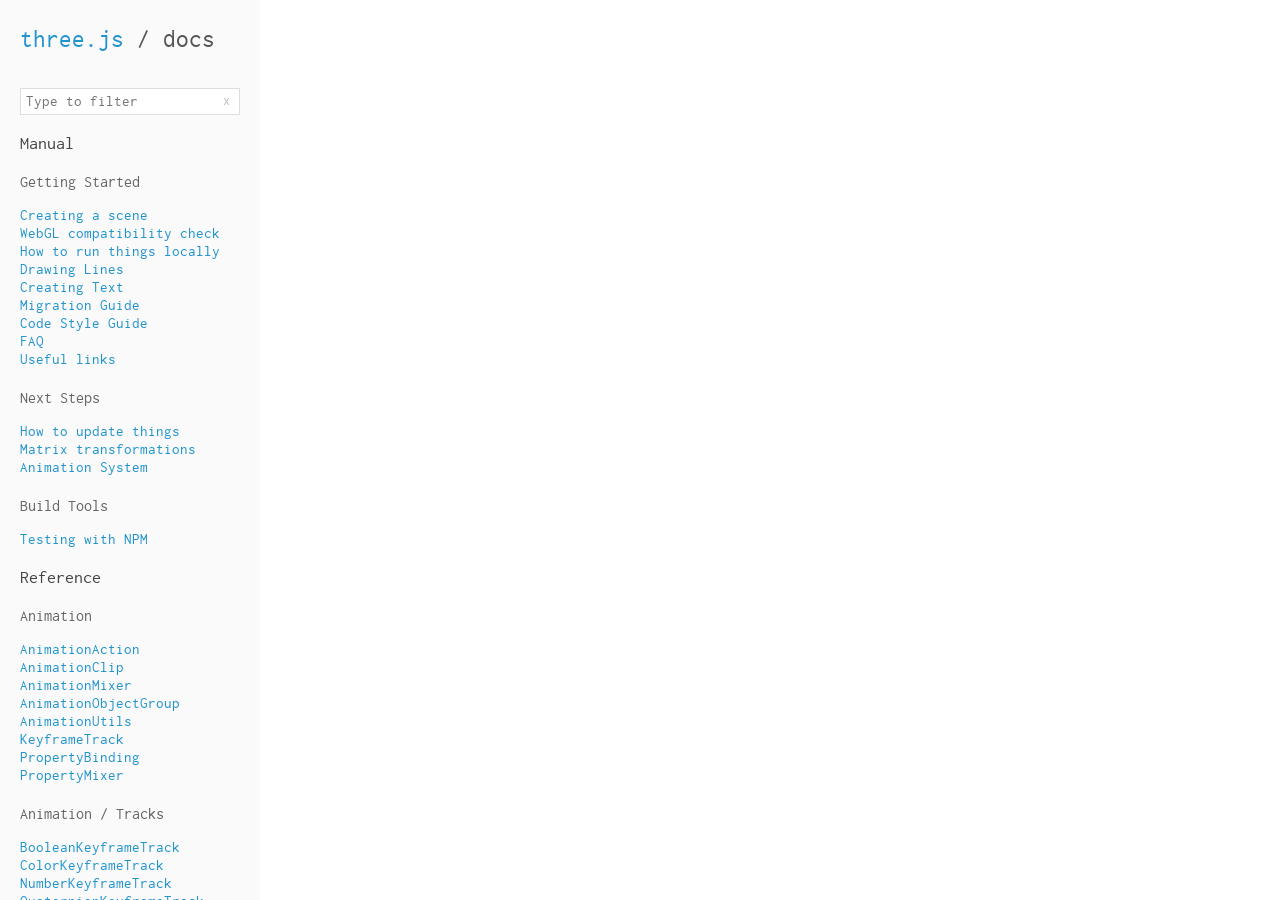
<file: Routing/download_lib/manual/three.js-master/docs/index.html>
<!DOCTYPE html>
<html lang="en">
	<head>
		<meta charset="utf-8">
		<title>three.js / documentation</title>
		<meta name="viewport" content="width=device-width, user-scalable=no, minimum-scale=1.0, maximum-scale=1.0">
		<link type="text/css" rel="stylesheet" href="index.css">
	</head>
	<body>

		<div id="panel" class="collapsed">

			<h1><a href="http://threejs.org">three.js</a> / docs</h1>

			<a id="expandButton" href="#">
				<span></span>
				<span></span>
				<span></span>
			</a>

			<div class="filterBlock" >
				<input type="text" id="filterInput" placeholder="Type to filter">
				<a href="#" id="clearFilterButton">x</a>
			</div>
			<div id="content"></div>

		</div>

		<iframe></iframe>

		<script src="list.js"></script>

		<script>

			var panel = document.getElementById( 'panel' );
			var content = document.getElementById( 'content' );
			var clearFilterButton = document.getElementById( 'clearFilterButton' );
			var expandButton = document.getElementById( 'expandButton' );
			var filterInput = document.getElementById( 'filterInput' );
			var iframe = document.querySelector( 'iframe' );

			var pageProperties = {};
			var titles = {};
			var categoryElements = [];


// ----------------------------------------------------------------------------
// Initialization
// ----------------------------------------------------------------------------


			// Functionality for hamburger button (on small devices)

			expandButton.onclick = function ( event ) {

				event.preventDefault();
				panel.classList.toggle( 'collapsed' );

			};


			// Functionality for search/filter input field

			filterInput.oninput = function ( event ) {

				updateFilter();

			};


			// Functionality for filter clear button

			clearFilterButton.onclick = function ( event ) {

				event.preventDefault();

				filterInput.value = '';
				updateFilter();

			};


			// Activate content and title change on browser navigation

			window.onpopstate = createNewIframe;


			// Create the navigation panel and configure the iframe

			createNavigation();
			createNewIframe();


// ----------------------------------------------------------------------------
// Navigation Panel
// ----------------------------------------------------------------------------


			function createNavigation () {

				// Create the navigation panel using data from list.js

				var navigation = createAndAppendDOMElement( { type: 'div', parent: content } );

				for ( var section in list ) {

					// Create sections

					var categories = list[ section ];

					var sectionHead = createAndAppendDOMElement( { type: 'h2', parent: navigation, content: section } )

					for ( var category in categories ) {

						// Create categories

						var pages = categories[ category ];

						var categoryContainer = createAndAppendDOMElement( { type: 'div', parent: navigation } );
						var categoryHead = createAndAppendDOMElement( { type: 'h3', parent: categoryContainer, content: category } );
						var categoryContent = createAndAppendDOMElement( { type: 'ul', parent: categoryContainer } );

						for ( var pageName in pages ) {

							// Create page links

							var pageURL = pages[ pageName ];

							var listElement = createAndAppendDOMElement( { type: 'li', parent: categoryContent } );
							var linkElement = createAndAppendDOMElement( { type: 'a', parent: listElement, content: pageName } );

							// The href attribute is only used for the option to create a new tab by right click

							linkElement.setAttribute( 'href', '#' + pageURL );

							addClickHandlers( linkElement, pageURL );

							// Gather the main properties for the current subpage

							pageProperties[ pageName ] = {
								section: section,
								category: category,
								pageURL: pageURL,
								linkElement: linkElement
							};

						// Gather the document titles (used for easy access on browser navigation)

						titles[ pageURL ] = pageName;

						}

						// Gather the category elements for easy access on filtering

						categoryElements.push( categoryContent );

					}

				}

			};


			function createAndAppendDOMElement( properties ) {

				// Helper function for creating and appending new DOM elements

				var newElement = document.createElement( properties.type );

				properties.parent.appendChild( newElement );

				if ( properties.content ) {

					newElement.textContent = properties.content;

				}

				return newElement;

			}


			function addClickHandlers ( linkElement, pageURL ) {

				// Helper function for adding ClickHandlers to the page links

				linkElement.onclick = function ( event ) {

					event.preventDefault();

					window.location.hash = pageURL;
					createNewIframe();

					panel.classList.add( 'collapsed' );

				};

			};


// ----------------------------------------------------------------------------
// Query Strings (optional)
// ----------------------------------------------------------------------------


//			(uncomment the following lines and the first line in updateFilter(), if you want query strings):

//			filterInput.value = extractFromQueryString();
//			updateFilter();
//
//
//			function extractFromQueryString() {
//
//				var queryString = window.location.search;
//
//				if ( queryString.indexOf( '?q=' ) === -1 ) return '';
//
//				return queryString.substr( 3 );
//
//			}
//
//			function updateQueryString() {
//
//				var searchString = filterInput.value;
//				var query = '';
//
//				if (searchString !== '') {
//
//					query = '?q=' + searchString;
//
//				}
//
//				window.history.replaceState( {} , '', window.location.pathname + query + window.location.hash ); 
//
//			}


// ----------------------------------------------------------------------------
// Filtering
// ----------------------------------------------------------------------------


			function updateFilter() {

//			(uncomment the following line and the "Query strings" section, if you want query strings):
//			updateQueryString();

				var regExp = new RegExp( filterInput.value, 'gi' );

				for ( var pageName in pageProperties ) {

					var linkElement = pageProperties[ pageName ].linkElement;
					var categoryClassList = linkElement.parentElement.classList;
					var filterResults = pageName.match( regExp );

					if ( filterResults && filterResults.length > 0 ) {

						// Accentuate matching characters

						for ( var i = 0; i < filterResults.length; i++ ) {

							var result = filterResults[ i ];

							if ( result !== '' ) {
								pageName = pageName.replace( result, '<b>' + result + '</b>' );
							}

						}

						categoryClassList.remove( 'hidden' );
						linkElement.innerHTML = pageName;

					} else {

						// Hide all non-matching page names

						categoryClassList.add( 'hidden' );

					}

				}

				displayFilteredPanel();

			}


			function displayFilteredPanel() {

				// Show/hide categories depending on their content
				// First check if at least one page in this category is not hidden

				categoryElements.forEach( function ( category ) {

					var pages = category.children;
					var pagesLength = pages.length;
					var sectionClassList = category.parentElement.classList;

					var hideCategory = true;

					for ( var i = 0; i < pagesLength; i ++ ) {

						var pageClassList = pages[ i ].classList;

						if ( ! pageClassList.contains( 'hidden' ) ) {

							hideCategory = false;

						}

					}

					// If and only if all page names are hidden, hide the whole category

					if ( hideCategory ) {

						sectionClassList.add( 'hidden' );

					} else {

						sectionClassList.remove( 'hidden' );

					}

				} );

			}


// ----------------------------------------------------------------------------
// Routing
// ----------------------------------------------------------------------------


			function setUrlFragment( pageName ) {

				// Handle navigation from the subpages (iframes):
				// First separate the memeber (if existing) from the page name,
				// then identify the subpage's URL and set it as URL fragment (re-adding the member)

				var splitPageName = decomposePageName( pageName, '.', '.' );

				var currentProperties = pageProperties[ splitPageName[ 0 ] ];

				if ( currentProperties ) {

					window.location.hash = currentProperties.pageURL + splitPageName[ 1 ];

					createNewIframe();

				}

			}


			function createNewIframe() {

				// Change the content displayed in the iframe
				// First separate the member part of the fragment (if existing)

				var hash = window.location.hash.substring( 1 );
				var splitHash = decomposePageName( hash, '.', '#' );

				// Creating a new Iframe instead of assigning a new src is
				// a cross-browser solution to allow normal browser navigation;
				// - only assigning a new src would result in two history states each time.

				// Note: iframe.contentWindow.location.replace(hash) should work, too,
				// but it doesn't work in Edge with links from the subpages!

				var oldIframe;
				var subtitle;

				oldIframe = iframe;
				iframe = oldIframe.cloneNode();

				if(hash) {

					iframe.src = splitHash[ 0 ] + '.html' + splitHash[ 1 ];
					subtitle = ' - ' + titles[ splitHash[ 0 ] ] + splitHash[ 1 ];

				} else {

					iframe.src = '';
					subtitle = '';

				}

				document.body.replaceChild( iframe, oldIframe );
				document.title = 'three.js docs' + subtitle;

			}


			function decomposePageName ( pageName, oldDelimiter, newDelimiter ) {

				// Helper function for separating the member (if existing) from the pageName
				// For example: 'Geometry.morphTarget' can be converted to 
				// ['Geometry', '.morphTarget'] or ['Geometry', '#morphTarget']
				// Note: According RFC 3986 no '#' allowed inside of an URL fragment!

				var parts = [];

				var dotIndex = pageName.indexOf( oldDelimiter );

				if ( dotIndex !== -1 ) {

					parts = pageName.split( oldDelimiter );
					parts[ 1 ] = newDelimiter + parts[ 1 ];

				} else {

					parts[ 0 ] = pageName;
					parts[ 1 ] = '';

				}

				return parts;

			}


// ----------------------------------------------------------------------------
// ASCII Art ;-)
// ----------------------------------------------------------------------------


			console.log([
				'    __     __',
				' __/ __\\  / __\\__   ____   _____   _____',
				'/ __/  /\\/ /  /___\\/ ____\\/ _____\\/ _____\\',
				'\\/_   __/ /   _   / /  __/ / __  / / __  /_   __   _____',
				'/ /  / / /  / /  / /  / / /  ___/ /  ___/\\ _\\/ __\\/ _____\\',
				'\\/__/  \\/__/\\/__/\\/__/  \\/_____/\\/_____/\\/__/ /  / /  ___/',
				'                                         / __/  /  \\__  \\',
				'                                         \\/____/\\/_____/'
			].join('\n'));


		</script>

		<script src="../build/three.min.js"></script> <!-- console sandbox -->

	</body>

</html>
</file>
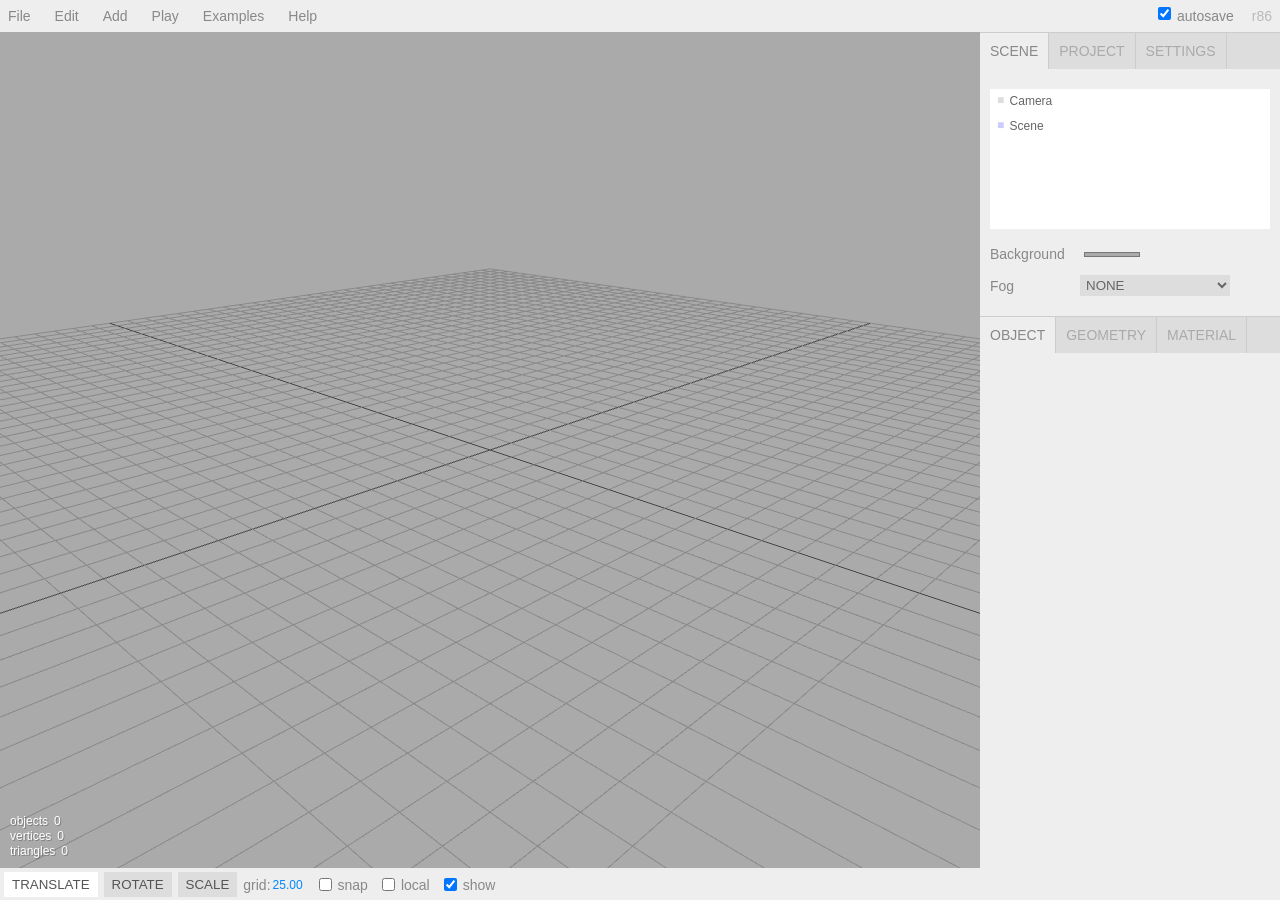
<file: Routing/download_lib/manual/three.js-master/editor/index.html>
<!DOCTYPE html>
<html lang="en">
	<head>
		<title>three.js / editor</title>
		<meta charset="utf-8">
		<meta name="viewport" content="width=device-width, user-scalable=no, minimum-scale=1.0, maximum-scale=1.0">
	</head>
	<body ontouchstart="">
		<link href="css/main.css" rel="stylesheet" />
		<link id="theme" href="css/light.css" rel="stylesheet" />

		<script src="../build/three.js"></script>
		<script src="../examples/js/libs/system.min.js"></script>

		<script src="../examples/js/controls/EditorControls.js"></script>
		<script src="../examples/js/controls/TransformControls.js"></script>

		<script src="../examples/js/libs/jszip.min.js"></script>
		<script src="../examples/js/libs/inflate.min.js"></script> <!-- FBX -->

		<script src="../examples/js/loaders/AMFLoader.js"></script>
		<script src="../examples/js/loaders/AWDLoader.js"></script>
		<script src="../examples/js/loaders/BabylonLoader.js"></script>
		<script src="../examples/js/loaders/ColladaLoader2.js"></script>
		<script src="../examples/js/loaders/FBXLoader.js"></script>
		<script src="../examples/js/loaders/GLTFLoader.js"></script>
		<script src="../examples/js/loaders/KMZLoader.js"></script>
		<script src="../examples/js/loaders/MD2Loader.js"></script>
		<script src="../examples/js/loaders/OBJLoader.js"></script>
		<script src="../examples/js/loaders/PlayCanvasLoader.js"></script>
		<script src="../examples/js/loaders/PLYLoader.js"></script>
		<script src="../examples/js/loaders/STLLoader.js"></script>
		<script src="../examples/js/loaders/TGALoader.js"></script>
		<script src="../examples/js/loaders/TDSLoader.js"></script>
		<script src="../examples/js/loaders/UTF8Loader.js"></script>
		<script src="../examples/js/loaders/VRMLLoader.js"></script>
		<script src="../examples/js/loaders/VTKLoader.js"></script>
		<script src="../examples/js/loaders/ctm/lzma.js"></script>
		<script src="../examples/js/loaders/ctm/ctm.js"></script>
		<script src="../examples/js/loaders/ctm/CTMLoader.js"></script>
		<script src="../examples/js/exporters/OBJExporter.js"></script>
		<script src="../examples/js/exporters/STLExporter.js"></script>

		<script src="../examples/js/renderers/Projector.js"></script>
		<script src="../examples/js/renderers/CanvasRenderer.js"></script>
		<script src="../examples/js/renderers/RaytracingRenderer.js"></script>
		<script src="../examples/js/renderers/SoftwareRenderer.js"></script>
		<script src="../examples/js/renderers/SVGRenderer.js"></script>

		<link rel="stylesheet" href="js/libs/codemirror/codemirror.css">
		<link rel="stylesheet" href="js/libs/codemirror/theme/monokai.css">
		<script src="js/libs/codemirror/codemirror.js"></script>
		<script src="js/libs/codemirror/mode/javascript.js"></script>
		<script src="js/libs/codemirror/mode/glsl.js"></script>

		<script src="js/libs/esprima.js"></script>
		<script src="js/libs/jsonlint.js"></script>
		<script src="js/libs/glslprep.min.js"></script>

		<link rel="stylesheet" href="js/libs/codemirror/addon/dialog.css">
		<link rel="stylesheet" href="js/libs/codemirror/addon/show-hint.css">
		<link rel="stylesheet" href="js/libs/codemirror/addon/tern.css">
		<script src="js/libs/codemirror/addon/dialog.js"></script>
		<script src="js/libs/codemirror/addon/show-hint.js"></script>
		<script src="js/libs/codemirror/addon/tern.js"></script>
		<script src="js/libs/acorn/acorn.js"></script>
		<script src="js/libs/acorn/acorn_loose.js"></script>
		<script src="js/libs/acorn/walk.js"></script>
		<script src="js/libs/ternjs/polyfill.js"></script>
		<script src="js/libs/ternjs/signal.js"></script>
		<script src="js/libs/ternjs/tern.js"></script>
		<script src="js/libs/ternjs/def.js"></script>
		<script src="js/libs/ternjs/comment.js"></script>
		<script src="js/libs/ternjs/infer.js"></script>
		<script src="js/libs/ternjs/doc_comment.js"></script>
		<script src="js/libs/tern-threejs/threejs.js"></script>

		<script src="js/libs/signals.min.js"></script>
		<script src="js/libs/ui.js"></script>
		<script src="js/libs/ui.three.js"></script>

		<script src="js/libs/app.js"></script>
		<script src="js/Player.js"></script>
		<script src="js/Script.js"></script>

		<script src="../examples/js/effects/VREffect.js"></script>
		<script src="../examples/js/controls/VRControls.js"></script>
		<script src="../examples/js/vr/WebVR.js"></script>

		<script src="js/Storage.js"></script>

		<script src="js/Editor.js"></script>
		<script src="js/Config.js"></script>
		<script src="js/History.js"></script>
		<script src="js/Loader.js"></script>
		<script src="js/Menubar.js"></script>
		<script src="js/Menubar.File.js"></script>
		<script src="js/Menubar.Edit.js"></script>
		<script src="js/Menubar.Add.js"></script>
		<script src="js/Menubar.Play.js"></script>
		<!-- <script src="js/Menubar.View.js"></script> -->
		<script src="js/Menubar.Examples.js"></script>
		<script src="js/Menubar.Help.js"></script>
		<script src="js/Menubar.Status.js"></script>
		<script src="js/Sidebar.js"></script>
		<script src="js/Sidebar.Scene.js"></script>
		<script src="js/Sidebar.Project.js"></script>
		<script src="js/Sidebar.Settings.js"></script>
		<script src="js/Sidebar.Properties.js"></script>
		<script src="js/Sidebar.Object.js"></script>
		<script src="js/Sidebar.Geometry.js"></script>
		<script src="js/Sidebar.Geometry.Geometry.js"></script>
		<script src="js/Sidebar.Geometry.BufferGeometry.js"></script>
		<script src="js/Sidebar.Geometry.Modifiers.js"></script>
		<script src="js/Sidebar.Geometry.BoxGeometry.js"></script>
		<script src="js/Sidebar.Geometry.CircleGeometry.js"></script>
		<script src="js/Sidebar.Geometry.CylinderGeometry.js"></script>
		<script src="js/Sidebar.Geometry.IcosahedronGeometry.js"></script>
		<script src="js/Sidebar.Geometry.PlaneGeometry.js"></script>
		<script src="js/Sidebar.Geometry.SphereGeometry.js"></script>
		<script src="js/Sidebar.Geometry.TorusGeometry.js"></script>
		<script src="js/Sidebar.Geometry.TorusKnotGeometry.js"></script>
		<script src="../examples/js/geometries/TeapotBufferGeometry.js"></script>
		<script src="js/Sidebar.Geometry.TeapotBufferGeometry.js"></script>
		<script src="js/Sidebar.Geometry.LatheGeometry.js"></script>
		<script src="js/Sidebar.Material.js"></script>
		<script src="js/Sidebar.Animation.js"></script>
		<script src="js/Sidebar.Script.js"></script>
		<script src="js/Sidebar.History.js"></script>
		<script src="js/Toolbar.js"></script>
		<script src="js/Viewport.js"></script>
		<script src="js/Viewport.Info.js"></script>

		<script src="js/Command.js"></script>
		<script src="js/commands/AddObjectCommand.js"></script>
		<script src="js/commands/RemoveObjectCommand.js"></script>
		<script src="js/commands/MoveObjectCommand.js"></script>
		<script src="js/commands/SetPositionCommand.js"></script>
		<script src="js/commands/SetRotationCommand.js"></script>
		<script src="js/commands/SetScaleCommand.js"></script>
		<script src="js/commands/SetValueCommand.js"></script>
		<script src="js/commands/SetUuidCommand.js"></script>
		<script src="js/commands/SetColorCommand.js"></script>
		<script src="js/commands/SetGeometryCommand.js"></script>
		<script src="js/commands/SetGeometryValueCommand.js"></script>
		<script src="js/commands/MultiCmdsCommand.js"></script>
		<script src="js/commands/AddScriptCommand.js"></script>
		<script src="js/commands/RemoveScriptCommand.js"></script>
		<script src="js/commands/SetScriptValueCommand.js"></script>
		<script src="js/commands/SetMaterialCommand.js"></script>
		<script src="js/commands/SetMaterialValueCommand.js"></script>
		<script src="js/commands/SetMaterialColorCommand.js"></script>
		<script src="js/commands/SetMaterialMapCommand.js"></script>
		<script src="js/commands/SetSceneCommand.js"></script>

		<!-- <script type="text/javascript" src="https://www.dropbox.com/static/api/2/dropins.js" id="dropboxjs" data-app-key="qyqgfqd9j8z890t"></script> -->

		<script src="js/libs/html2canvas.js"></script>
		<script src="js/libs/three.html.js"></script>

		<script>

			window.URL = window.URL || window.webkitURL;
			window.BlobBuilder = window.BlobBuilder || window.WebKitBlobBuilder || window.MozBlobBuilder;

			Number.prototype.format = function (){
				return this.toString().replace(/(\d)(?=(\d{3})+(?!\d))/g, "$1,");
			};

			//

			var editor = new Editor();

			var viewport = new Viewport( editor );
			document.body.appendChild( viewport.dom );

			var script = new Script( editor );
			document.body.appendChild( script.dom );

			var player = new Player( editor );
			document.body.appendChild( player.dom );

			var toolbar = new Toolbar( editor );
			document.body.appendChild( toolbar.dom );

			var menubar = new Menubar( editor );
			document.body.appendChild( menubar.dom );

			var sidebar = new Sidebar( editor );
			document.body.appendChild( sidebar.dom );

			var modal = new UI.Modal();
			document.body.appendChild( modal.dom );

			//

			editor.setTheme( editor.config.getKey( 'theme' ) );

			editor.storage.init( function () {

				editor.storage.get( function ( state ) {

					if ( isLoadingFromHash ) return;

					if ( state !== undefined ) {

						editor.fromJSON( state );

					}

					var selected = editor.config.getKey( 'selected' );

					if ( selected !== undefined ) {

						editor.selectByUuid( selected );

					}

				} );

				//

				var timeout;

				function saveState( scene ) {

					if ( editor.config.getKey( 'autosave' ) === false ) {

						return;

					}

					clearTimeout( timeout );

					timeout = setTimeout( function () {

						editor.signals.savingStarted.dispatch();

						timeout = setTimeout( function () {

							editor.storage.set( editor.toJSON() );

							editor.signals.savingFinished.dispatch();

						}, 100 );

					}, 1000 );

				};

				var signals = editor.signals;

				signals.geometryChanged.add( saveState );
				signals.objectAdded.add( saveState );
				signals.objectChanged.add( saveState );
				signals.objectRemoved.add( saveState );
				signals.materialChanged.add( saveState );
				signals.sceneBackgroundChanged.add( saveState );
				signals.sceneFogChanged.add( saveState );
				signals.sceneGraphChanged.add( saveState );
				signals.scriptChanged.add( saveState );
				signals.historyChanged.add( saveState );

				signals.showModal.add( function ( content ) {

					modal.show( content );

				} );

			} );

			//

			document.addEventListener( 'dragover', function ( event ) {

				event.preventDefault();
				event.dataTransfer.dropEffect = 'copy';

			}, false );

			document.addEventListener( 'drop', function ( event ) {

				event.preventDefault();

				if ( event.dataTransfer.files.length > 0 ) {

					editor.loader.loadFile( event.dataTransfer.files[ 0 ] );

				}

			}, false );

			document.addEventListener( 'keydown', function ( event ) {

				switch ( event.keyCode ) {

					case 8: // backspace

						event.preventDefault(); // prevent browser back

					case 46: // delete

						var object = editor.selected;

						if ( confirm( 'Delete ' + object.name + '?' ) === false ) return;

						var parent = object.parent;
						if ( parent !== null ) editor.execute( new RemoveObjectCommand( object ) );

						break;

					case 90: // Register Ctrl-Z for Undo, Ctrl-Shift-Z for Redo

						if ( event.ctrlKey && event.shiftKey ) {

							editor.redo();

						} else if ( event.ctrlKey ) {

							editor.undo();

						}

						break;

					case 87: // Register W for translation transform mode

						editor.signals.transformModeChanged.dispatch( 'translate' );

						break;

					case 69: // Register E for rotation transform mode

						editor.signals.transformModeChanged.dispatch( 'rotate' );

						break;

					case 82: // Register R for scaling transform mode

						editor.signals.transformModeChanged.dispatch( 'scale' );

						break;

				}

			}, false );

			function onWindowResize( event ) {

				editor.signals.windowResize.dispatch();

			}

			window.addEventListener( 'resize', onWindowResize, false );

			onWindowResize();

			//

			var isLoadingFromHash = false;
			var hash = window.location.hash;

			if ( hash.substr( 1, 5 ) === 'file=' ) {

				var file = hash.substr( 6 );

				if ( confirm( 'Any unsaved data will be lost. Are you sure?' ) ) {

					var loader = new THREE.FileLoader();
					loader.crossOrigin = '';
					loader.load( file, function ( text ) {

						editor.clear();
						editor.fromJSON( JSON.parse( text ) );

					} );

					isLoadingFromHash = true;

				}

			}

			/*
			window.addEventListener( 'message', function ( event ) {

				editor.clear();
				editor.fromJSON( event.data );

			}, false );
			*/

			// VR

			var groupVR;

			// TODO: Use editor.signals.enteredVR (WebVR 1.0)

			editor.signals.enterVR.add( function () {

				if ( groupVR === undefined ) {

					groupVR = new THREE.HTMLGroup( viewport.dom );
					editor.sceneHelpers.add( groupVR );

					var mesh = new THREE.HTMLMesh( sidebar.dom );
					mesh.position.set( 15, 0, 15 );
					mesh.rotation.y = - 0.5;
					groupVR.add( mesh );

					var signals = editor.signals;

					function updateTexture() {

						mesh.material.map.update();

					}

					signals.objectSelected.add( updateTexture );
					signals.objectAdded.add( updateTexture );
					signals.objectChanged.add( updateTexture );
					signals.objectRemoved.add( updateTexture );
					signals.sceneGraphChanged.add( updateTexture );
					signals.historyChanged.add( updateTexture );

				}

				groupVR.visible = true;

			} );

			editor.signals.exitedVR.add( function () {

				if ( groupVR !== undefined ) groupVR.visible = false;

			} );

		</script>
	</body>
</html>
</file>
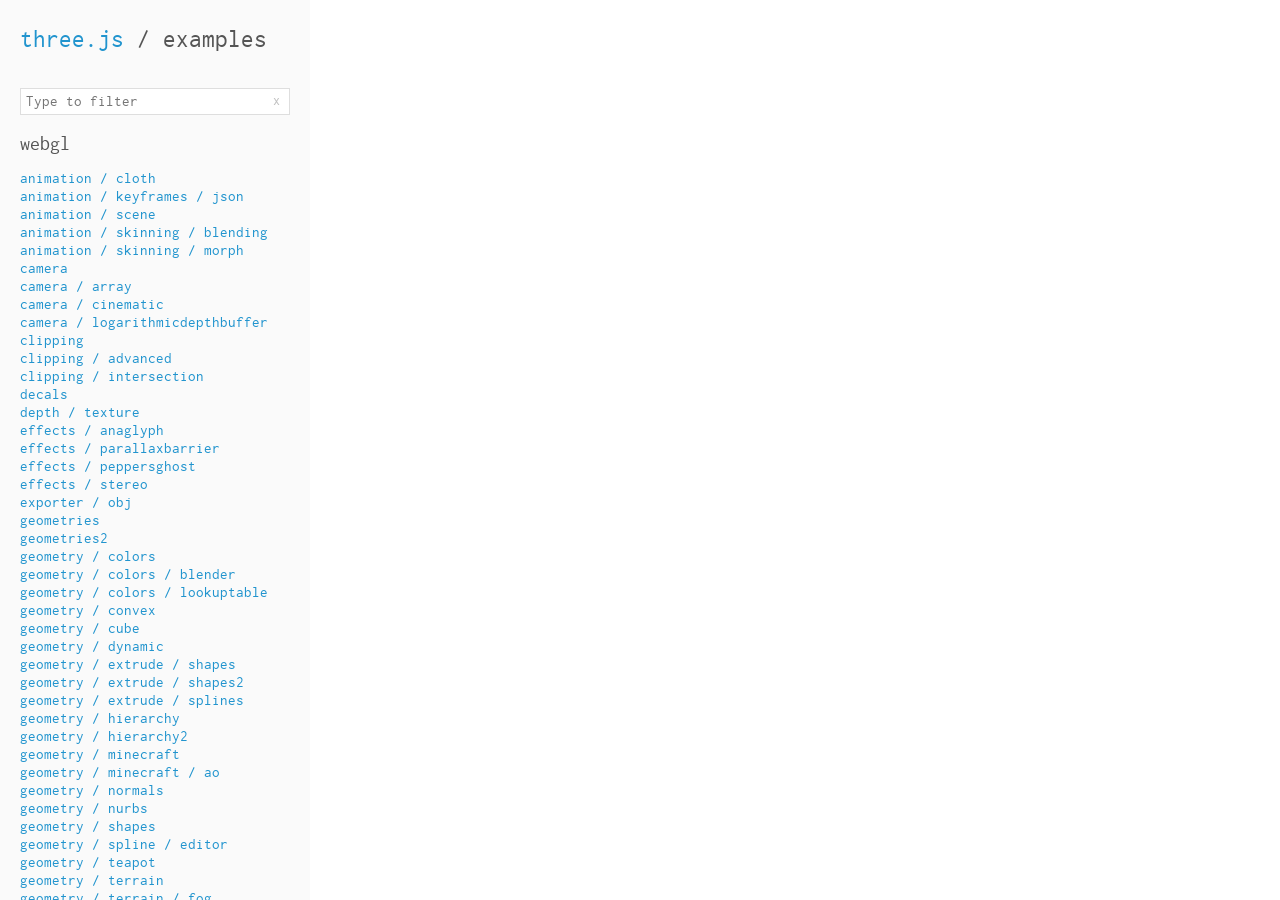
<file: Routing/download_lib/manual/three.js-master/examples/index.html>
<!DOCTYPE html>
<html lang="en">
	<head>
		<title>three.js / examples</title>
		<meta charset="utf-8">
		<meta name="viewport" content="width=device-width, user-scalable=no, minimum-scale=1.0, maximum-scale=1.0">
		<style>

			@font-face {
				font-family: 'inconsolata';
				src: url('files/inconsolata.woff') format('woff');
				font-weight: normal;
				font-style: normal;
			}

			* {
				box-sizing: border-box;
			}

			html {
				height: 100%;
			}

			body {
				background-color: #ffffff;
				margin: 0px;
				height: 100%;
				color: #555;
				font-family: 'inconsolata';
				font-size: 15px;
				line-height: 18px;
				overflow: hidden;
			}

			h1 {
				margin-top: 30px;
				margin-bottom: 40px;
				margin-left: 20px;
				font-size: 25px;
				font-weight: normal;
			}

			h2 {
				font-size: 20px;
				font-weight: normal;
			}

			a {
				color: #2194CE;
				text-decoration: none;
			}

			#panel {
				position: fixed;
				left: 0px;
				width: 310px;
				height: 100%;
				overflow: auto;
				background: #fafafa;
			}

			#panel #content {
				padding: 0px 20px 20px 20px;
			}

			#panel #content .link {
				color: #2194CE;
				text-decoration: none;
				cursor: pointer;
				display: block;
			}

			#panel #content .selected {
				color: #ff0000;
			}

			#panel #content .link:hover {
				text-decoration: underline;
			}

			#viewer {
				position: absolute;
				border: 0px;
				left: 310px;
				width: calc(100% - 310px);
				height: 100%;
				overflow: auto;
			}

			#button {
				position: fixed;
				bottom: 20px;
				right: 20px;
				padding: 8px;
				color: #fff;
				background-color: #555;
				opacity: 0.7;
			}

			#button:hover {
				cursor: pointer;
				opacity: 1;
			}

			.filterBlock{
				margin: 20px;
				position: relative;
			}

			.filterBlock p {
				margin: 0;
			}

			#filterInput {
				width: 100%;
				padding: 5px;
				font-family: inherit;
				font-size: 15px;
				outline: none;
				border: 1px solid #dedede;
			}

			#filterInput:focus{
				border: 1px solid #2194CE;
			}

			#clearFilterButton {
				position: absolute;
				right: 6px;
				top: 50%;
				margin-top: -8px;
				width: 16px;
				height: 16px;
				font-size: 14px;
				color: grey;
				text-align: center;
				line-height: 0;
				padding-top: 7px;
				opacity: .5;
			}

			#clearFilterButton:hover {
				opacity: 1;
			}

			.filtered {
				display: none !important;
			}

			#panel li b {
				font-weight: bold;
			}

			/* mobile */

			#expandButton {
				display: none;
				position: absolute;
				right: 20px;
				top: 12px;
				width: 32px;
				height: 32px;
			}

			#expandButton span {
				height: 2px;
				background-color: #2194CE;
				width: 16px;
				position: absolute;
				left: 8px;
				top: 10px;
			}

			#expandButton span:nth-child(1) {
				top: 16px;
			}

			#expandButton span:nth-child(2) {
				top: 22px;
			}

			@media all and ( max-width: 640px ) {
				h1{
					margin-top: 20px;
					margin-bottom: 20px;
				}
				#panel{
					position: absolute;
					left: 0;
					top: 0;
					height: 480px;
					width: 100%;
					right: 0;
					z-index: 100;
					overflow: hidden;
					border-bottom: 1px solid #dedede;
				}
				#content{
					position: absolute;
					left: 0;
					top: 90px;
					right: 0;
					bottom: 0;
					font-size: 17px;
					line-height: 22px;
					overflow: auto;
				}
				#viewer{
					position: absolute;
					left: 0;
					top: 56px;
					width: 100%;
					height: calc(100% - 56px);
				}
				#expandButton{
					display: block;
				}
				#panel.collapsed{
					height: 56px;
				}
			}

		</style>
	</head>
	<body>

		<div id="panel" class="collapsed">
			<h1><a href="http://threejs.org">three.js</a> / examples</h1>
			<a id="expandButton" href="#">
				<span></span>
				<span></span>
				<span></span>
			</a>
			<div class="filterBlock" >
				<input type="text" id="filterInput" placeholder="Type to filter"/>
				<a href="#" id="clearFilterButton" >x</a>
			</div>
			<div id="content"></div>
		</div>
		<iframe id="viewer" name="viewer" allowfullscreen allowvr onmousewheel=""></iframe>

		<script src="files.js"></script>

		<script>

		function extractQuery() {
			var p = window.location.search.indexOf( '?q=' );
			if( p !== -1 ) {
				return window.location.search.substr( 3 );
			}
			return ''
		}

		var panel = document.getElementById( 'panel' );
		var content = document.getElementById( 'content' );
		var viewer = document.getElementById( 'viewer' );

		var filterInput = document.getElementById( 'filterInput' );
		var clearFilterButton = document.getElementById( 'clearFilterButton' );

		var expandButton = document.getElementById( 'expandButton' );
		expandButton.addEventListener( 'click', function ( event ) {
			panel.classList.toggle( 'collapsed' );
			event.preventDefault();
		} );

		// iOS iframe auto-resize workaround

		if ( /(iPad|iPhone|iPod)/g.test( navigator.userAgent ) ) {

			viewer.style.width = getComputedStyle( viewer ).width;
			viewer.style.height = getComputedStyle( viewer ).height;
			viewer.setAttribute( 'scrolling', 'no' );

		}

		var container = document.createElement( 'div' );
		content.appendChild( container );

		var button = document.createElement( 'div' );
		button.id = 'button';
		button.textContent = 'View source';
		button.addEventListener( 'click', function ( event ) {

			window.open( 'https://github.com/mrdoob/three.js/blob/master/examples/' + selected + '.html' );

		}, false );
		button.style.display = 'none';
		document.body.appendChild( button );

		var links = {};
		var selected = null;

		for ( var key in files ) {

			var section = files[ key ];

			var header = document.createElement( 'h2' );
			header.textContent = key;
			header.setAttribute( 'data-category', key );
			container.appendChild( header );

			for ( var i = 0; i < section.length; i ++ ) {

				( function ( file ) {

					var name = getName( file );

					var link = document.createElement( 'a' );
					link.className = 'link';
					link.textContent = name;
					link.href = file + '.html';
					link.setAttribute( 'target', 'viewer' );
					link.addEventListener( 'click', function ( event ) {

						if ( event.button === 0 ) {

							selectFile( file );

						}

					} );
					container.appendChild( link );

					links[ file ] = link;

				} )( section[ i ] );

			}

		}

		function loadFile( file ) {

			selectFile( file );
			viewer.src = file + '.html';

		}

		function selectFile( file ) {

			if ( selected !== null ) links[ selected ].classList.remove( 'selected' );

			links[ file ].classList.add( 'selected' );

			window.location.hash = file;
			viewer.focus();

			button.style.display = '';
			panel.classList.toggle( 'collapsed' );

			selected = file;

		}

		if ( window.location.hash !== '' ) {

			loadFile( window.location.hash.substring( 1 ) );

		}

		// filter

		filterInput.addEventListener( 'input', function( e ) {

			updateFilter();

		} );

		clearFilterButton.addEventListener( 'click', function( e ) {

			filterInput.value = '';
			updateFilter();
			e.preventDefault();

		} );

		function updateFilter() {

			var v = filterInput.value;
			if( v !== '' ) {
				window.history.replaceState( {} , '', '?q=' + v + window.location.hash );
			} else {
				window.history.replaceState( {} , '', window.location.pathname + window.location.hash );
			}

			var exp = new RegExp( v, 'gi' );

			for ( var key in files ) {

				var section = files[ key ];

				for ( var i = 0; i < section.length; i ++ ) {

					filterExample( section[ i ], exp );

				}

			}

			layoutList();

		}

		function filterExample( file, exp ){

			var link = links[ file ];
			var name = getName( file );
			var res = file.match( exp );
			var text;

			if ( res && res.length > 0 ) {

				link.classList.remove( 'filtered' );

				for( var i = 0; i < res.length; i++ ) {
					text = name.replace( res[ i ], '<b>' + res[ i ] + '</b>' );
				}

				link.innerHTML = text;

			} else {

				link.classList.add( 'filtered' );
				link.innerHTML = name;

			}
		}

		function getName( file ) {

			var name = file.split( '_' );
			name.shift();
			return name.join( ' / ' );

		}

		function layoutList() {

			for ( var key in files ) {

				var collapsed = true;

				var section = files[ key ];

				for ( var i = 0; i < section.length; i ++ ) {

					var file = section[ i ];

					if( !links[ file ].classList.contains( 'filtered' ) ){

						collapsed = false;
						break;

					}

				}

				var element = document.querySelector( 'h2[data-category="' + key + '"]' );

				if( collapsed ){

					element.classList.add( 'filtered' );

				} else {

					element.classList.remove( 'filtered' );

				}

			}

		}

		filterInput.value = extractQuery();
		updateFilter();

		</script>

	</body>
</html>
</file>
<file: Routing/download_lib/manual/three.js-master/docs/index.css>
@font-face {
	font-family: 'inconsolata';
	src: url('files/inconsolata.woff') format('woff');
	font-weight: normal;
	font-style: normal;
}

*{
	box-sizing: border-box;
}

html {
	height: 100%;
}

body {
	background-color: #ffffff;
	margin: 0px;
	height: 100%;
	color: #555;
	font-family: 'inconsolata';
	font-size: 15px;
	line-height: 18px;
	overflow: hidden;
}

h1 {
	margin-top: 30px;
	margin-bottom: 40px;
	margin-left: 20px;
	font-size: 25px;
	font-weight: normal;
}

h2 {
	color: #454545;
	font-size: 18px;
	font-weight: normal;

	margin-top: 20px;
	margin-left: 20px;
}

h3 {
	color: #666;
	font-size: 16px;
	font-weight: normal;

	margin-top: 20px;
	margin-left: 20px;
}

a {
	color: #2194CE;
	text-decoration: none;
}

#panel {
	position: fixed;
	left: 0px;
	width: 260px;
	height: 100%;
	overflow: auto;
	background: #fafafa;
}

#panel ul {
	list-style-type: none;
	padding: 0px;
	margin-left: 20px;
}

iframe {
	position: absolute;
	border: 0px;
	left: 260px;
	width: calc(100% - 260px);
	height: 100%;
	overflow: auto;
}

.filterBlock{
	margin: 20px;
	position: relative;
}

.filterBlock p {
	margin: 0;
}

#filterInput {
	width: 100%;
	padding: 5px;
	font-family: inherit;
	font-size: 15px;
	outline: none;
	border: 1px solid #dedede;
}

#filterInput:focus{
	border: 1px solid #2194CE;
}

#clearFilterButton {
	position: absolute;
	right: 6px;
	top: 50%;
	margin-top: -8px;
	width: 16px;
	height: 16px;
	font-size: 14px;
	color: grey;
	text-align: center;
	line-height: 0;
	padding-top: 7px;
	opacity: .5;
}

#clearFilterButton:hover {
	opacity: 1;
}

.hidden {
	display: none;
}

#panel li b {
	font-weight: bold;
}

/* mobile */

#expandButton {
	display: none;
	position: absolute;
	right: 20px;
	top: 12px;
	width: 32px;
	height: 32px;
}

#expandButton span {
	height: 2px;
	background-color: #2194CE;
	width: 16px;
	position: absolute;
	left: 8px;
	top: 10px;
}

#expandButton span:nth-child(1) {
	top: 16px;
}

#expandButton span:nth-child(2) {
	top: 22px;
}

@media all and ( max-width: 640px ) {

	h1{
		margin-top: 20px;
		margin-bottom: 20px;
	}

	#panel{
		position: absolute;
		left: 0;
		top: 0;
		height: 100%;
		width: 100%;
		right: 0;
		z-index: 100;
		overflow: hidden;
		border-bottom: 1px solid #dedede;
	}

	#content{
		position: absolute;
		left: 0;
		top: 90px;
		right: 0;
		bottom: 0;
		font-size: 17px;
		line-height: 22px;
		overflow: auto;
	}

	#navigation{
		position: absolute;
		left: 0;
		top: 90px;
		right: 0;
		bottom: 0;
		font-size: 17px;
		line-height: 22px;
		overflow: auto;
	}

	iframe{
		position: absolute;
		left: 0;
		top: 56px;
		width: 100%;
		height: calc(100% - 56px);
	}

	#expandButton{
		display: block;
	}

	#panel.collapsed{
		height: 56px;
	}

}
</file>
<file: Routing/download_lib/manual/three.js-master/editor/css/main.css>
body {
	font-family: Helvetica, Arial, sans-serif;
	font-size: 14px;
	margin: 0;
	overflow: hidden;
}

hr {
	border: 0;
	border-top: 1px solid #ccc;
}

button {
	position: relative;
}

textarea {
	tab-size: 4;
	white-space: pre;
	word-wrap: normal;
}

	textarea.success {
		border-color: #8b8 !important;
	}

	textarea.fail {
		border-color: #f00 !important;
		background-color: rgba(255,0,0,0.05);
	}

textarea, input { outline: none; } /* osx */

.Panel {
	-moz-user-select: none;
	-webkit-user-select: none;
	-ms-user-select: none;

	/* No support for these yet */
	-o-user-select: none;
	user-select: none;
}

/* CodeMirror */

.CodeMirror {

	position: absolute !important;
	top: 37px;
	width: 100% !important;
	height: calc(100% - 37px) !important;

}

	.CodeMirror .errorLine {

		background: rgba(255,0,0,0.25);

	}

	.CodeMirror .esprima-error {

		color: #f00;
		text-align: right;
		padding: 0 20px;

	}

/* outliner */

#outliner .option {

	border: 1px solid transparent;
}

#outliner .option.drag {

	border: 1px dashed #999;

}

#outliner .option.dragTop {

	border-top: 1px dashed #999;

}

#outliner .option.dragBottom {

	border-bottom: 1px dashed #999;

}

#outliner .type {
	position:relative;
	top:-2px;
	padding: 0 2px;
	color: #ddd;
}

#outliner .type:after {
	content: '■';
}

#outliner .Scene {
	color: #ccccff;
}

#outliner .Object3D {
	color: #aaaaee;
}

#outliner .Mesh {
	color: #8888ee;
}

#outliner .Line {
	color: #88ee88;
}

#outliner .LineSegments {
	color: #88ee88;
}

#outliner .Points {
	color: #ee8888;
}

/* */

#outliner .PointLight {
	color: #dddd00;
}

/* */

#outliner .Geometry {
	color: #88ff88;
}

#outliner .BoxGeometry {
	color: #bbeebb;
}

#outliner .TorusGeometry {
	color: #aaeeaa;
}

/* */

#outliner .Material {
	color: #ff8888;
}

#outliner .MeshPhongMaterial {
	color: #ffaa88;
}

/* */

#outliner .Script:after {
	content: '{...}' /* ❮/❯ */
}
</file>
<file: Routing/download_lib/manual/three.js-master/editor/css/light.css>
button {
	color: #555;
	background-color: #ddd;
	border: 0px;
	padding: 5px 8px;
	text-transform: uppercase;
	cursor: pointer;
	outline: none;
}

	button:hover {
		background-color: #fff;
	}

	button.selected {
		background-color: #fff;
	}

input, textarea {
	border: 1px solid transparent;
	color: #444;
}

input.Number {
	color: #08f!important;
	font-size: 12px;
	border: 0px;
	padding: 2px;
	cursor: col-resize;
}

select {
	color: #666;
	background-color: #ddd;
	border: 0px;
	text-transform: uppercase;
	cursor: pointer;
	outline: none;
}

	select:hover {
		background-color: #fff;
	}

/* UI */

#viewport {
	position: absolute;
	top: 32px;
	left: 0;
	right: 300px;
	bottom: 32px;
}

	#viewport #info {
		text-shadow: 1px 1px 0 rgba(0,0,0,0.25);
		pointer-events: none;
	}

#script {
	position: absolute;
	top: 32px;
	left: 0;
	right: 300px;
	bottom: 32px;
	opacity: 0.9;
}

#player {
	position: absolute;
	top: 32px;
	left: 0;
	right: 300px;
	bottom: 32px;
}

#menubar {
	position: absolute;
	width: 100%;
	height: 32px;
	background: #eee;
	padding: 0;
	margin: 0;
	right: 0;
	top: 0;
}

	#menubar .menu {
		float: left;
		cursor: pointer;
		padding-right: 8px;
	}

	#menubar .menu.right {
		float: right;
		cursor: auto;
		padding-right: 0;
		text-align: right;
	}

		#menubar .menu .title {
			display: inline-block;
			color: #888;
			margin: 0;
			padding: 8px;
		}

		#menubar .menu .options {
			position: absolute;
			display: none;
			padding: 5px 0;
			background: #eee;
			width: 150px;
		}

		#menubar .menu:hover .options {
			display: block;
		}

			#menubar .menu .options hr {
				border-color: #ddd;
			}

			#menubar .menu .options .option {
				color: #666;
				background-color: transparent;
				padding: 5px 10px;
				margin: 0 !important;
			}

				#menubar .menu .options .option:hover {
					color: #fff;
					background-color: #08f;
				}

				#menubar .menu .options .option:active {
					color: #666;
					background: transparent;
				}

		#menubar .menu .options .inactive {
			color: #bbb;
			background-color: transparent;
			padding: 5px 10px;
			margin: 0 !important;
		}

#sidebar {
	position: absolute;
	right: 0;
	top: 32px;
	bottom: 0;
	width: 300px;
	background: #eee;
	overflow: auto;
}

	#sidebar * {
		vertical-align: middle;
	}

	#sidebar .Panel {
		color: #888;
		padding: 10px;
		border-top: 1px solid #ccc;
	}

	#sidebar .Panel.collapsed {
		margin-bottom: 0;
	}

	#sidebar .Row {
		min-height: 20px;
		margin-bottom: 10px;
	}

#tabs {
	background-color: #ddd;
	border-top: 1px solid #ccc;
}

	#tabs span {
		color: #aaa;
		border-right: 1px solid #ccc;
		padding: 10px;
	}

	#tabs span.selected {
		color: #888;
		background-color: #eee;
	}

#toolbar {
	position: absolute;
	left: 0;
	right: 300px;
	bottom: 0;
	height: 32px;
	background: #eee;
	color: #333;
}

	#toolbar * {
		vertical-align: middle;
	}

	#toolbar .Panel {
		padding: 4px;
		color: #888;
	}

	#toolbar button {
		margin-right: 6px;
	}

.Outliner {
	color: #444;
	background-color: #fff;
	padding: 0;
	width: 100%;
	height: 140px;
	font-size: 12px;
	cursor: default;
	overflow: auto;
	outline: none !important;
}

	.Outliner .option {
		padding: 4px;
		color: #666;
		white-space: nowrap;
	}

	.Outliner .option:hover {
		background-color: rgba(0,0,0,0.02);
	}

	.Outliner .option.active {
		background-color: rgba(0,0,0,0.04);
	}
</file>
<file: Routing/download_lib/manual/three.js-master/editor/js/libs/codemirror/codemirror.css>
/* BASICS */

.CodeMirror {
  /* Set height, width, borders, and global font properties here */
  font-family: monospace;
  height: 300px;
  color: black;
}

/* PADDING */

.CodeMirror-lines {
  padding: 4px 0; /* Vertical padding around content */
}
.CodeMirror pre {
  padding: 0 4px; /* Horizontal padding of content */
}

.CodeMirror-scrollbar-filler, .CodeMirror-gutter-filler {
  background-color: white; /* The little square between H and V scrollbars */
}

/* GUTTER */

.CodeMirror-gutters {
  border-right: 1px solid #ddd;
  background-color: #f7f7f7;
  white-space: nowrap;
}
.CodeMirror-linenumbers {}
.CodeMirror-linenumber {
  padding: 0 3px 0 5px;
  min-width: 20px;
  text-align: right;
  color: #999;
  white-space: nowrap;
}

.CodeMirror-guttermarker { color: black; }
.CodeMirror-guttermarker-subtle { color: #999; }

/* CURSOR */

.CodeMirror-cursor {
  border-left: 1px solid black;
  border-right: none;
  width: 0;
}
/* Shown when moving in bi-directional text */
.CodeMirror div.CodeMirror-secondarycursor {
  border-left: 1px solid silver;
}
.cm-fat-cursor .CodeMirror-cursor {
  width: auto;
  border: 0;
  background: #7e7;
}
.cm-fat-cursor div.CodeMirror-cursors {
  z-index: 1;
}

.cm-animate-fat-cursor {
  width: auto;
  border: 0;
  -webkit-animation: blink 1.06s steps(1) infinite;
  -moz-animation: blink 1.06s steps(1) infinite;
  animation: blink 1.06s steps(1) infinite;
  background-color: #7e7;
}
@-moz-keyframes blink {
  0% {}
  50% { background-color: transparent; }
  100% {}
}
@-webkit-keyframes blink {
  0% {}
  50% { background-color: transparent; }
  100% {}
}
@keyframes blink {
  0% {}
  50% { background-color: transparent; }
  100% {}
}

/* Can style cursor different in overwrite (non-insert) mode */
.CodeMirror-overwrite .CodeMirror-cursor {}

.cm-tab { display: inline-block; text-decoration: inherit; }

.CodeMirror-ruler {
  border-left: 1px solid #ccc;
  position: absolute;
}

/* DEFAULT THEME */

.cm-s-default .cm-header {color: blue;}
.cm-s-default .cm-quote {color: #090;}
.cm-negative {color: #d44;}
.cm-positive {color: #292;}
.cm-header, .cm-strong {font-weight: bold;}
.cm-em {font-style: italic;}
.cm-link {text-decoration: underline;}
.cm-strikethrough {text-decoration: line-through;}

.cm-s-default .cm-keyword {color: #708;}
.cm-s-default .cm-atom {color: #219;}
.cm-s-default .cm-number {color: #164;}
.cm-s-default .cm-def {color: #00f;}
.cm-s-default .cm-variable,
.cm-s-default .cm-punctuation,
.cm-s-default .cm-property,
.cm-s-default .cm-operator {}
.cm-s-default .cm-variable-2 {color: #05a;}
.cm-s-default .cm-variable-3 {color: #085;}
.cm-s-default .cm-comment {color: #a50;}
.cm-s-default .cm-string {color: #a11;}
.cm-s-default .cm-string-2 {color: #f50;}
.cm-s-default .cm-meta {color: #555;}
.cm-s-default .cm-qualifier {color: #555;}
.cm-s-default .cm-builtin {color: #30a;}
.cm-s-default .cm-bracket {color: #997;}
.cm-s-default .cm-tag {color: #170;}
.cm-s-default .cm-attribute {color: #00c;}
.cm-s-default .cm-hr {color: #999;}
.cm-s-default .cm-link {color: #00c;}

.cm-s-default .cm-error {color: #f00;}
.cm-invalidchar {color: #f00;}

.CodeMirror-composing { border-bottom: 2px solid; }

/* Default styles for common addons */

div.CodeMirror span.CodeMirror-matchingbracket {color: #0f0;}
div.CodeMirror span.CodeMirror-nonmatchingbracket {color: #f22;}
.CodeMirror-matchingtag { background: rgba(255, 150, 0, .3); }
.CodeMirror-activeline-background {background: #e8f2ff;}

/* STOP */

/* The rest of this file contains styles related to the mechanics of
   the editor. You probably shouldn't touch them. */

.CodeMirror {
  position: relative;
  overflow: hidden;
  background: white;
}

.CodeMirror-scroll {
  overflow: scroll !important; /* Things will break if this is overridden */
  /* 30px is the magic margin used to hide the element's real scrollbars */
  /* See overflow: hidden in .CodeMirror */
  margin-bottom: -30px; margin-right: -30px;
  padding-bottom: 30px;
  height: 100%;
  outline: none; /* Prevent dragging from highlighting the element */
  position: relative;
}
.CodeMirror-sizer {
  position: relative;
  border-right: 30px solid transparent;
}

/* The fake, visible scrollbars. Used to force redraw during scrolling
   before actual scrolling happens, thus preventing shaking and
   flickering artifacts. */
.CodeMirror-vscrollbar, .CodeMirror-hscrollbar, .CodeMirror-scrollbar-filler, .CodeMirror-gutter-filler {
  position: absolute;
  z-index: 6;
  display: none;
}
.CodeMirror-vscrollbar {
  right: 0; top: 0;
  overflow-x: hidden;
  overflow-y: scroll;
}
.CodeMirror-hscrollbar {
  bottom: 0; left: 0;
  overflow-y: hidden;
  overflow-x: scroll;
}
.CodeMirror-scrollbar-filler {
  right: 0; bottom: 0;
}
.CodeMirror-gutter-filler {
  left: 0; bottom: 0;
}

.CodeMirror-gutters {
  position: absolute; left: 0; top: 0;
  min-height: 100%;
  z-index: 3;
}
.CodeMirror-gutter {
  white-space: normal;
  height: 100%;
  display: inline-block;
  vertical-align: top;
  margin-bottom: -30px;
  /* Hack to make IE7 behave */
  *zoom:1;
  *display:inline;
}
.CodeMirror-gutter-wrapper {
  position: absolute;
  z-index: 4;
  background: none !important;
  border: none !important;
}
.CodeMirror-gutter-background {
  position: absolute;
  top: 0; bottom: 0;
  z-index: 4;
}
.CodeMirror-gutter-elt {
  position: absolute;
  cursor: default;
  z-index: 4;
}
.CodeMirror-gutter-wrapper {
  -webkit-user-select: none;
  -moz-user-select: none;
  user-select: none;
}

.CodeMirror-lines {
  cursor: text;
  min-height: 1px; /* prevents collapsing before first draw */
}
.CodeMirror pre {
  /* Reset some styles that the rest of the page might have set */
  -moz-border-radius: 0; -webkit-border-radius: 0; border-radius: 0;
  border-width: 0;
  background: transparent;
  font-family: inherit;
  font-size: inherit;
  margin: 0;
  white-space: pre;
  word-wrap: normal;
  line-height: inherit;
  color: inherit;
  z-index: 2;
  position: relative;
  overflow: visible;
  -webkit-tap-highlight-color: transparent;
  -webkit-font-variant-ligatures: none;
  font-variant-ligatures: none;
}
.CodeMirror-wrap pre {
  word-wrap: break-word;
  white-space: pre-wrap;
  word-break: normal;
}

.CodeMirror-linebackground {
  position: absolute;
  left: 0; right: 0; top: 0; bottom: 0;
  z-index: 0;
}

.CodeMirror-linewidget {
  position: relative;
  z-index: 2;
  overflow: auto;
}

.CodeMirror-widget {}

.CodeMirror-code {
  outline: none;
}

/* Force content-box sizing for the elements where we expect it */
.CodeMirror-scroll,
.CodeMirror-sizer,
.CodeMirror-gutter,
.CodeMirror-gutters,
.CodeMirror-linenumber {
  -moz-box-sizing: content-box;
  box-sizing: content-box;
}

.CodeMirror-measure {
  position: absolute;
  width: 100%;
  height: 0;
  overflow: hidden;
  visibility: hidden;
}

.CodeMirror-cursor { position: absolute; }
.CodeMirror-measure pre { position: static; }

div.CodeMirror-cursors {
  visibility: hidden;
  position: relative;
  z-index: 3;
}
div.CodeMirror-dragcursors {
  visibility: visible;
}

.CodeMirror-focused div.CodeMirror-cursors {
  visibility: visible;
}

.CodeMirror-selected { background: #d9d9d9; }
.CodeMirror-focused .CodeMirror-selected { background: #d7d4f0; }
.CodeMirror-crosshair { cursor: crosshair; }
.CodeMirror-line::selection, .CodeMirror-line > span::selection, .CodeMirror-line > span > span::selection { background: #d7d4f0; }
.CodeMirror-line::-moz-selection, .CodeMirror-line > span::-moz-selection, .CodeMirror-line > span > span::-moz-selection { background: #d7d4f0; }

.cm-searching {
  background: #ffa;
  background: rgba(255, 255, 0, .4);
}

/* IE7 hack to prevent it from returning funny offsetTops on the spans */
.CodeMirror span { *vertical-align: text-bottom; }

/* Used to force a border model for a node */
.cm-force-border { padding-right: .1px; }

@media print {
  /* Hide the cursor when printing */
  .CodeMirror div.CodeMirror-cursors {
    visibility: hidden;
  }
}

/* See issue #2901 */
.cm-tab-wrap-hack:after { content: ''; }

/* Help users use markselection to safely style text background */
span.CodeMirror-selectedtext { background: none; }
</file>
<file: Routing/download_lib/manual/three.js-master/editor/js/libs/codemirror/theme/monokai.css>
/* Based on Sublime Text's Monokai theme */

.cm-s-monokai.CodeMirror { background: #272822; color: #f8f8f2; }
.cm-s-monokai div.CodeMirror-selected { background: #49483E; }
.cm-s-monokai .CodeMirror-line::selection, .cm-s-monokai .CodeMirror-line > span::selection, .cm-s-monokai .CodeMirror-line > span > span::selection { background: rgba(73, 72, 62, .99); }
.cm-s-monokai .CodeMirror-line::-moz-selection, .cm-s-monokai .CodeMirror-line > span::-moz-selection, .cm-s-monokai .CodeMirror-line > span > span::-moz-selection { background: rgba(73, 72, 62, .99); }
.cm-s-monokai .CodeMirror-gutters { background: #272822; border-right: 0px; }
.cm-s-monokai .CodeMirror-guttermarker { color: white; }
.cm-s-monokai .CodeMirror-guttermarker-subtle { color: #d0d0d0; }
.cm-s-monokai .CodeMirror-linenumber { color: #d0d0d0; }
.cm-s-monokai .CodeMirror-cursor { border-left: 1px solid #f8f8f0; }

.cm-s-monokai span.cm-comment { color: #75715e; }
.cm-s-monokai span.cm-atom { color: #ae81ff; }
.cm-s-monokai span.cm-number { color: #ae81ff; }

.cm-s-monokai span.cm-property, .cm-s-monokai span.cm-attribute { color: #a6e22e; }
.cm-s-monokai span.cm-keyword { color: #f92672; }
.cm-s-monokai span.cm-builtin { color: #66d9ef; }
.cm-s-monokai span.cm-string { color: #e6db74; }

.cm-s-monokai span.cm-variable { color: #f8f8f2; }
.cm-s-monokai span.cm-variable-2 { color: #9effff; }
.cm-s-monokai span.cm-variable-3 { color: #66d9ef; }
.cm-s-monokai span.cm-def { color: #fd971f; }
.cm-s-monokai span.cm-bracket { color: #f8f8f2; }
.cm-s-monokai span.cm-tag { color: #f92672; }
.cm-s-monokai span.cm-header { color: #ae81ff; }
.cm-s-monokai span.cm-link { color: #ae81ff; }
.cm-s-monokai span.cm-error { background: #f92672; color: #f8f8f0; }

.cm-s-monokai .CodeMirror-activeline-background { background: #373831; }
.cm-s-monokai .CodeMirror-matchingbracket {
  text-decoration: underline;
  color: white !important;
}
</file>
<file: Routing/download_lib/manual/three.js-master/editor/js/libs/codemirror/addon/dialog.css>
.CodeMirror-dialog {
  position: absolute;
  left: 0; right: 0;
  background: inherit;
  z-index: 15;
  padding: .1em .8em;
  overflow: hidden;
  color: inherit;
}

.CodeMirror-dialog-top {
  border-bottom: 1px solid #eee;
  top: 0;
}

.CodeMirror-dialog-bottom {
  border-top: 1px solid #eee;
  bottom: 0;
}

.CodeMirror-dialog input {
  border: none;
  outline: none;
  background: transparent;
  width: 20em;
  color: inherit;
  font-family: monospace;
}

.CodeMirror-dialog button {
  font-size: 70%;
}
</file>
<file: Routing/download_lib/manual/three.js-master/editor/js/libs/codemirror/addon/show-hint.css>
.CodeMirror-hints {
  position: absolute;
  z-index: 10;
  overflow: hidden;
  list-style: none;

  margin: 0;
  padding: 2px;

  -webkit-box-shadow: 2px 3px 5px rgba(0,0,0,.2);
  -moz-box-shadow: 2px 3px 5px rgba(0,0,0,.2);
  box-shadow: 2px 3px 5px rgba(0,0,0,.2);
  border-radius: 3px;
  border: 1px solid silver;

  background: white;
  font-size: 90%;
  font-family: monospace;

  max-height: 20em;
  overflow-y: auto;
}

.CodeMirror-hint {
  margin: 0;
  padding: 0 4px;
  border-radius: 2px;
  max-width: 19em;
  overflow: hidden;
  white-space: pre;
  color: black;
  cursor: pointer;
}

li.CodeMirror-hint-active {
  background: #08f;
  color: white;
}
</file>
<file: Routing/download_lib/manual/three.js-master/editor/js/libs/codemirror/addon/tern.css>
.CodeMirror-Tern-completion {
  padding-left: 22px;
  position: relative;
}
.CodeMirror-Tern-completion:before {
  position: absolute;
  left: 2px;
  bottom: 2px;
  border-radius: 50%;
  font-size: 12px;
  font-weight: bold;
  height: 15px;
  width: 15px;
  line-height: 16px;
  text-align: center;
  color: white;
  -moz-box-sizing: border-box;
  box-sizing: border-box;
}
.CodeMirror-Tern-completion-unknown:before {
  content: "?";
  background: #4bb;
}
.CodeMirror-Tern-completion-object:before {
  content: "O";
  background: #77c;
}
.CodeMirror-Tern-completion-fn:before {
  content: "F";
  background: #7c7;
}
.CodeMirror-Tern-completion-array:before {
  content: "A";
  background: #c66;
}
.CodeMirror-Tern-completion-number:before {
  content: "1";
  background: #999;
}
.CodeMirror-Tern-completion-string:before {
  content: "S";
  background: #999;
}
.CodeMirror-Tern-completion-bool:before {
  content: "B";
  background: #999;
}

.CodeMirror-Tern-completion-guess {
  color: #999;
}

.CodeMirror-Tern-tooltip {
  border: 1px solid silver;
  border-radius: 3px;
  color: #444;
  padding: 2px 5px;
  font-size: 90%;
  font-family: monospace;
  background-color: white;
  white-space: pre-wrap;

  max-width: 40em;
  position: absolute;
  z-index: 10;
  -webkit-box-shadow: 2px 3px 5px rgba(0,0,0,.2);
  -moz-box-shadow: 2px 3px 5px rgba(0,0,0,.2);
  box-shadow: 2px 3px 5px rgba(0,0,0,.2);

  transition: opacity 1s;
  -moz-transition: opacity 1s;
  -webkit-transition: opacity 1s;
  -o-transition: opacity 1s;
  -ms-transition: opacity 1s;
}

.CodeMirror-Tern-hint-doc {
  max-width: 25em;
  margin-top: -3px;
}

.CodeMirror-Tern-fname { color: black; }
.CodeMirror-Tern-farg { color: #70a; }
.CodeMirror-Tern-farg-current { text-decoration: underline; }
.CodeMirror-Tern-type { color: #07c; }
.CodeMirror-Tern-fhint-guess { opacity: .7; }
</file>
